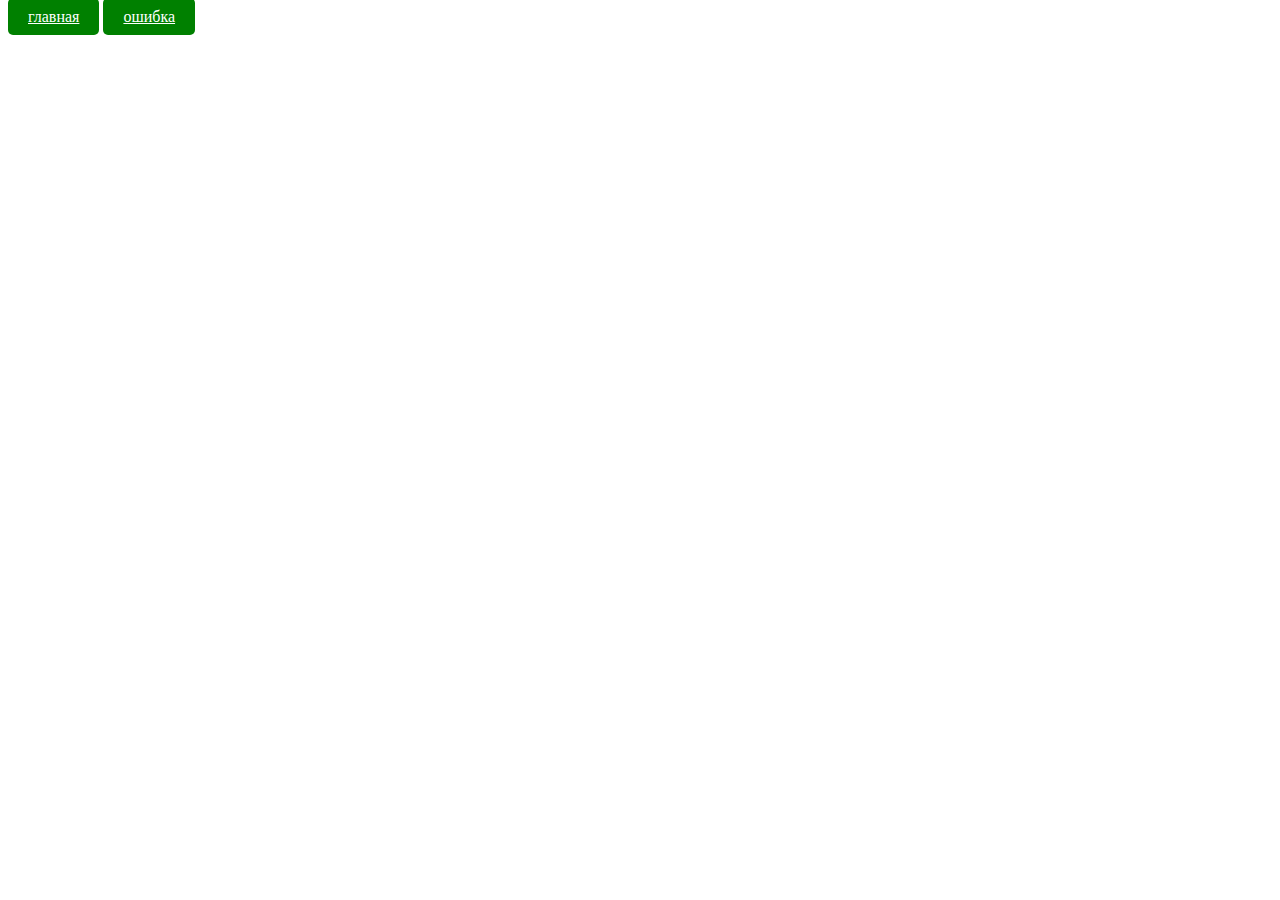
<file: index.html>
<!DOCTYPE html>
<html lang="en">
  <head>
    <meta charset="UTF-8" />
    <meta name="viewport" content="width=device-width, initial-scale=1.0" />
    <title>Document</title>
  </head>
  <body>
    <a
      style="
        padding: 10px 20px;
        background: green;
        border-radius: 5px;
        width: fit-content;
        color: white !important;
      "
      href="main.html"
      >главная</a
    >
    <a
      style="
        padding: 10px 20px;
        background: green;
        border-radius: 5px;
        width: fit-content;
        color: white !important;
      "
      href="error.html"
      >ошибка</a
    >
  </body>
</html>
</file>
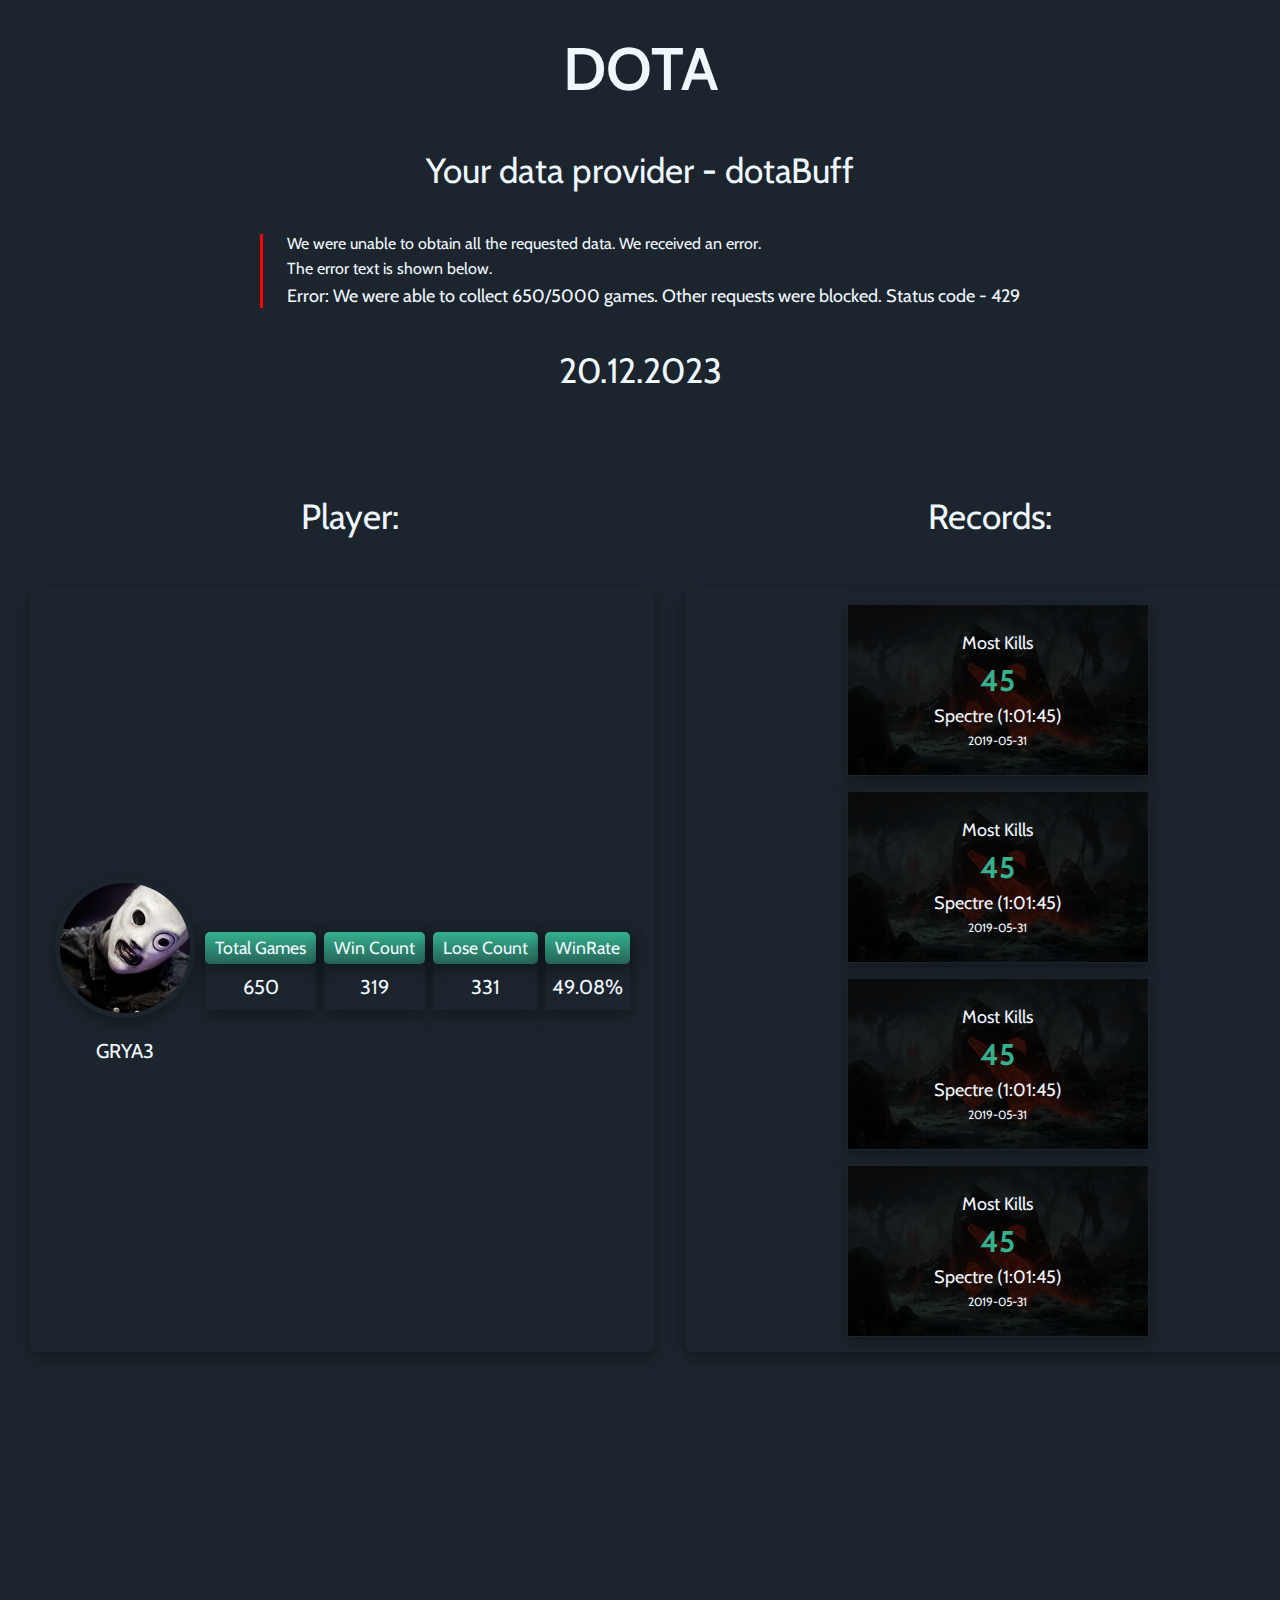
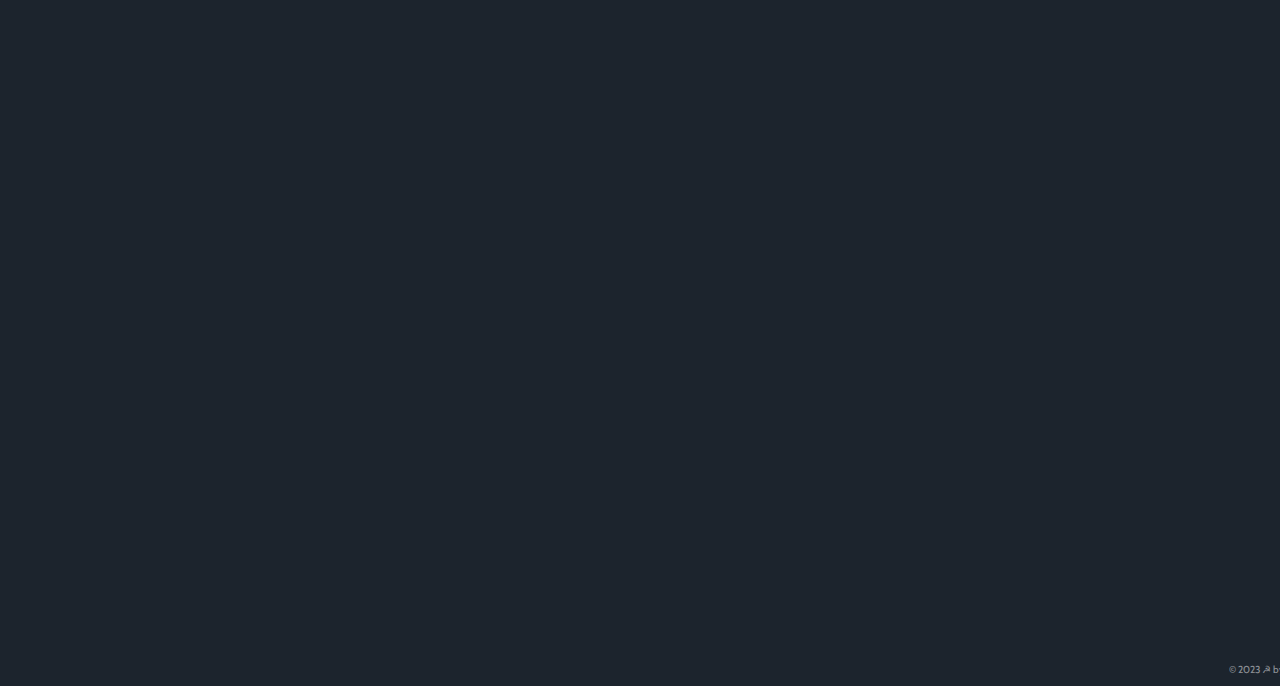
<file: main.html>
<!DOCTYPE html>
<html lang="ru">
  <head>
    <meta charset="UTF-8" />
    <meta name="viewport" content="width=device-width, initial-scale=1.0" />
    <link
      rel="stylesheet"
      href="https://cdnjs.cloudflare.com/ajax/libs/animate.css/4.1.1/animate.min.css"
    />
    <link rel="preconnect" href="https://fonts.googleapis.com" />
    <link rel="preconnect" href="https://fonts.gstatic.com" crossorigin />
    <link
      href="https://fonts.googleapis.com/css2?family=Cabin:wght@400;500;600;700&display=swap"
      rel="stylesheet"
    />
    <link rel="stylesheet" href="./styles/index.css" />
    <title>Статистика</title>
  </head>
  <body class="page">
    <div class="wrapper">
      <header></header>
      <main class="content">
        <section class="top-app">
          <h1
            data-wow-duration="2s"
            class="top-app__title wow animate__animated animate__bounceInDown"
          >
            DOTA
          </h1>
          <h2
            data-wow-duration="2s"
            class="top-app__subtitle wow animate__animated animate__bounceInLeft"
          >
            Your data provider - dotaBuff
          </h2>
          <ul class="top-app__error">
            <li>
              <p class="top-app__error-text">
                We were unable to obtain all the requested data. We received an
                error.
              </p>
            </li>
            <li>
              <p class="top-app__error-text">The error text is shown below.</p>
            </li>
            <li>
              <p class="top-app__error-title">
                Error: We were able to collect 650/5000 games. Other requests
                were blocked. Status code - 429
              </p>
            </li>
          </ul>
          <h3
            data-wow-duration="2s"
            class="top-app__date wow animate__animated animate__bounceInRight"
          >
            20.12.2023
          </h3>
        </section>
        <section class="player">
          <div class="container">
            <div class="player__wrapper">
              <div class="player__inner-top">
                <h2
                  class="player__title wow animate__animated animate__zoomInRight"
                >
                  Player:
                </h2>
                <h2
                  class="player__title wow animate__animated animate__zoomInLeft"
                >
                  Records:
                </h2>
              </div>
              <div class="player__inner">
                <div
                  class="player__profile wow animate__animated animate__zoomIn"
                >
                  <ul class="player__profile-list">
                    <li>
                      <div class="player__avatar">
                        <img src="./images/img.jpg" alt="аватар" />
                      </div>
                    </li>
                    <li>
                      <h3 class="player__profile-name">GRYA3</h3>
                    </li>
                  </ul>
                  <div class="player__statistics">
                    <ul class="player__statistics-list">
                      <li>
                        <h3 class="player__statistics-title">Total Games</h3>
                      </li>
                      <li>
                        <h3 class="player__statistics-subtitle">650</h3>
                      </li>
                    </ul>
                    <ul class="player__statistics-list">
                      <li>
                        <h3 class="player__statistics-title">Win Count</h3>
                      </li>
                      <li>
                        <h3 class="player__statistics-subtitle">319</h3>
                      </li>
                    </ul>
                    <ul class="player__statistics-list">
                      <li>
                        <h3 class="player__statistics-title">Lose Count</h3>
                      </li>
                      <li>
                        <h3 class="player__statistics-subtitle">331</h3>
                      </li>
                    </ul>
                    <ul class="player__statistics-list">
                      <li>
                        <h3 class="player__statistics-title">WinRate</h3>
                      </li>
                      <li>
                        <h3 class="player__statistics-subtitle">49.08%</h3>
                      </li>
                    </ul>
                  </div>
                </div>
                <div
                  class="player__records wow animate__animated animate__zoomIn"
                >
                  <!--recordKills-->
                  <a class="player__item" href="#">
                    <div class="player__image-filter"></div>
                    <img src="./images/dota.jpeg" alt="картинка" />
                    <ul class="player__item-list">
                      <li>
                        <p class="record-value">Most Kills</p>
                      </li>
                      <li>
                        <p class="record-number">45</p>
                      </li>
                      <li>
                        <p class="record-value">Spectre (1:01:45)</p>
                      </li>
                      <li>
                        <p class="record-text">2019-05-31</p>
                      </li>
                    </ul>
                  </a>
                  <!--recordDeaths-->
                  <a class="player__item" href="#">
                    <div class="player__image-filter"></div>
                    <img src="./images/dota.jpeg" alt="картинка" />
                    <ul class="player__item-list">
                      <li>
                        <p class="record-value">Most Kills</p>
                      </li>
                      <li>
                        <p class="record-number">45</p>
                      </li>
                      <li>
                        <p class="record-value">Spectre (1:01:45)</p>
                      </li>
                      <li>
                        <p class="record-text">2019-05-31</p>
                      </li>
                    </ul>
                  </a>
                  <!--recordAssists-->
                  <a class="player__item" href="#">
                    <div class="player__image-filter"></div>
                    <img src="./images/dota.jpeg" alt="картинка" />
                    <ul class="player__item-list">
                      <li>
                        <p class="record-value">Most Kills</p>
                      </li>
                      <li>
                        <p class="record-number">45</p>
                      </li>
                      <li>
                        <p class="record-value">Spectre (1:01:45)</p>
                      </li>
                      <li>
                        <p class="record-text">2019-05-31</p>
                      </li>
                    </ul>
                  </a>
                  <!--recordDuration-->
                  <a class="player__item" href="#">
                    <div class="player__image-filter"></div>
                    <img src="./images/dota.jpeg" alt="картинка" />
                    <ul class="player__item-list">
                      <li>
                        <p class="record-value">Most Kills</p>
                      </li>
                      <li>
                        <p class="record-number">45</p>
                      </li>
                      <li>
                        <p class="record-value">Spectre (1:01:45)</p>
                      </li>
                      <li>
                        <p class="record-text">2019-05-31</p>
                      </li>
                    </ul>
                  </a>
                </div>
              </div>
            </div>
          </div>
        </section>
        <section class="statistics">
          <div class="container">
            <div class="statistics__wrapper">
              <div
                data-wow-duration="1.5s"
                class="heroes wow animate__animated animate__zoomInLeft"
              >
                <h2 class="heroes__title">Heroes:</h2>
                <table>
                  <thead>
                    <tr>
                      <th>№</th>
                      <th colspan="2">Hero</th>
                      <th>Total Games</th>
                      <th>WinRate</th>
                      <th>WinRate %</th>
                    </tr>
                  </thead>
                  <tbody>
                    <tr>
                      <th>1.</th>
                      <th class="table-image">
                        <img src="./images/td.jpg" alt="картинка" />
                      </th>
                      <th>Magnus</th>
                      <th>52/650</th>
                      <th>22/52</th>
                      <th>42.31%</th>
                    </tr>
                    <tr>
                      <th>2.</th>
                      <th class="table-image">
                        <img src="./images/td.jpg" alt="картинка" />
                      </th>
                      <th>Magnus</th>
                      <th>52/650</th>
                      <th>22/52</th>
                      <th>42.31%</th>
                    </tr>
                    <tr>
                      <th>3.</th>
                      <th class="table-image">
                        <img src="./images/td.jpg" alt="картинка" />
                      </th>
                      <th>Magnus</th>
                      <th>52/650</th>
                      <th>22/52</th>
                      <th>42.31%</th>
                    </tr>
                    <tr>
                      <th>4.</th>
                      <th class="table-image">
                        <img src="./images/td.jpg" alt="картинка" />
                      </th>
                      <th>Magnus</th>
                      <th>52/650</th>
                      <th>22/52</th>
                      <th>42.31%</th>
                    </tr>
                    <tr>
                      <th>5.</th>
                      <th class="table-image">
                        <img src="./images/td.jpg" alt="картинка" />
                      </th>
                      <th>Magnus</th>
                      <th>52/650</th>
                      <th>22/52</th>
                      <th>42.31%</th>
                    </tr>
                    <tr>
                      <th>6.</th>
                      <th class="table-image">
                        <img src="./images/td.jpg" alt="картинка" />
                      </th>
                      <th>Magnus</th>
                      <th>52/650</th>
                      <th>22/52</th>
                      <th>42.31%</th>
                    </tr>
                    <tr>
                      <th>7.</th>
                      <th class="table-image">
                        <img src="./images/td.jpg" alt="картинка" />
                      </th>
                      <th>Magnus</th>
                      <th>52/650</th>
                      <th>22/52</th>
                      <th>42.31%</th>
                    </tr>
                    <tr>
                      <th>8.</th>
                      <th class="table-image">
                        <img src="./images/td.jpg" alt="картинка" />
                      </th>
                      <th>Magnus</th>
                      <th>52/650</th>
                      <th>22/52</th>
                      <th>42.31%</th>
                    </tr>
                    <tr>
                      <th>9.</th>
                      <th class="table-image">
                        <img src="./images/td.jpg" alt="картинка" />
                      </th>
                      <th>Magnus</th>
                      <th>52/650</th>
                      <th>22/52</th>
                      <th>42.31%</th>
                    </tr>
                    <tr>
                      <th>10.</th>
                      <th class="table-image">
                        <img src="./images/td.jpg" alt="картинка" />
                      </th>
                      <th>Magnus</th>
                      <th>52/650</th>
                      <th>22/52</th>
                      <th>42.31%</th>
                    </tr>
                  </tbody>
                </table>
              </div>
              <div
                data-wow-duration="1.5s"
                class="heroes wow animate__animated animate__zoomInRight"
              >
                <h2 class="heroes__title">Items:</h2>
                <table>
                  <thead>
                    <tr>
                      <th>№</th>
                      <th colspan="2">Item</th>
                      <th>Total Games</th>
                      <th>WinRate</th>
                      <th>WinRate %</th>
                    </tr>
                  </thead>
                  <tbody>
                    <tr>
                      <th>1.</th>
                      <th class="table-image">
                        <img src="./images/td.jpg" alt="картинка" />
                      </th>
                      <th>Magnus</th>
                      <th>52/650</th>
                      <th>22/52</th>
                      <th>42.31%</th>
                    </tr>
                    <tr>
                      <th>2.</th>
                      <th class="table-image">
                        <img src="./images/td.jpg" alt="картинка" />
                      </th>
                      <th>Magnus</th>
                      <th>52/650</th>
                      <th>22/52</th>
                      <th>42.31%</th>
                    </tr>
                    <tr>
                      <th>3.</th>
                      <th class="table-image">
                        <img src="./images/td.jpg" alt="картинка" />
                      </th>
                      <th>Magnus</th>
                      <th>52/650</th>
                      <th>22/52</th>
                      <th>42.31%</th>
                    </tr>
                    <tr>
                      <th>4.</th>
                      <th class="table-image">
                        <img src="./images/td.jpg" alt="картинка" />
                      </th>
                      <th>Magnus</th>
                      <th>52/650</th>
                      <th>22/52</th>
                      <th>42.31%</th>
                    </tr>
                    <tr>
                      <th>5.</th>
                      <th class="table-image">
                        <img src="./images/td.jpg" alt="картинка" />
                      </th>
                      <th>Magnus</th>
                      <th>52/650</th>
                      <th>22/52</th>
                      <th>42.31%</th>
                    </tr>
                    <tr>
                      <th>6.</th>
                      <th class="table-image">
                        <img src="./images/td.jpg" alt="картинка" />
                      </th>
                      <th>Magnus</th>
                      <th>52/650</th>
                      <th>22/52</th>
                      <th>42.31%</th>
                    </tr>
                    <tr>
                      <th>7.</th>
                      <th class="table-image">
                        <img src="./images/td.jpg" alt="картинка" />
                      </th>
                      <th>Magnus</th>
                      <th>52/650</th>
                      <th>22/52</th>
                      <th>42.31%</th>
                    </tr>
                    <tr>
                      <th>8.</th>
                      <th class="table-image">
                        <img src="./images/td.jpg" alt="картинка" />
                      </th>
                      <th>Magnus</th>
                      <th>52/650</th>
                      <th>22/52</th>
                      <th>42.31%</th>
                    </tr>
                    <tr>
                      <th>9.</th>
                      <th class="table-image">
                        <img src="./images/td.jpg" alt="картинка" />
                      </th>
                      <th>Magnus</th>
                      <th>52/650</th>
                      <th>22/52</th>
                      <th>42.31%</th>
                    </tr>
                    <tr>
                      <th>10.</th>
                      <th class="table-image">
                        <img src="./images/td.jpg" alt="картинка" />
                      </th>
                      <th>Magnus</th>
                      <th>52/650</th>
                      <th>22/52</th>
                      <th>42.31%</th>
                    </tr>
                  </tbody>
                </table>
              </div>
            </div>
          </div>
        </section>
      </main>
      <footer class="footer">
        <div class="container">
          <div class="footer__wrapper">
            <p class="footer__copyright">© 2023 &#9773; by AlDm</p>
          </div>
        </div>
      </footer>
    </div>
    <script src="./scripts/wow.min.js"></script>
    <script>
      new WOW().init();
    </script>
  </body>
</html>
</file>
<file: styles/index.css>
/***сделал один общий файл css ,чтобы подтянуть стили из главной страницы***/
@import url(../styles/main.css);
@import url(../styles/eroor.css);
</file>
